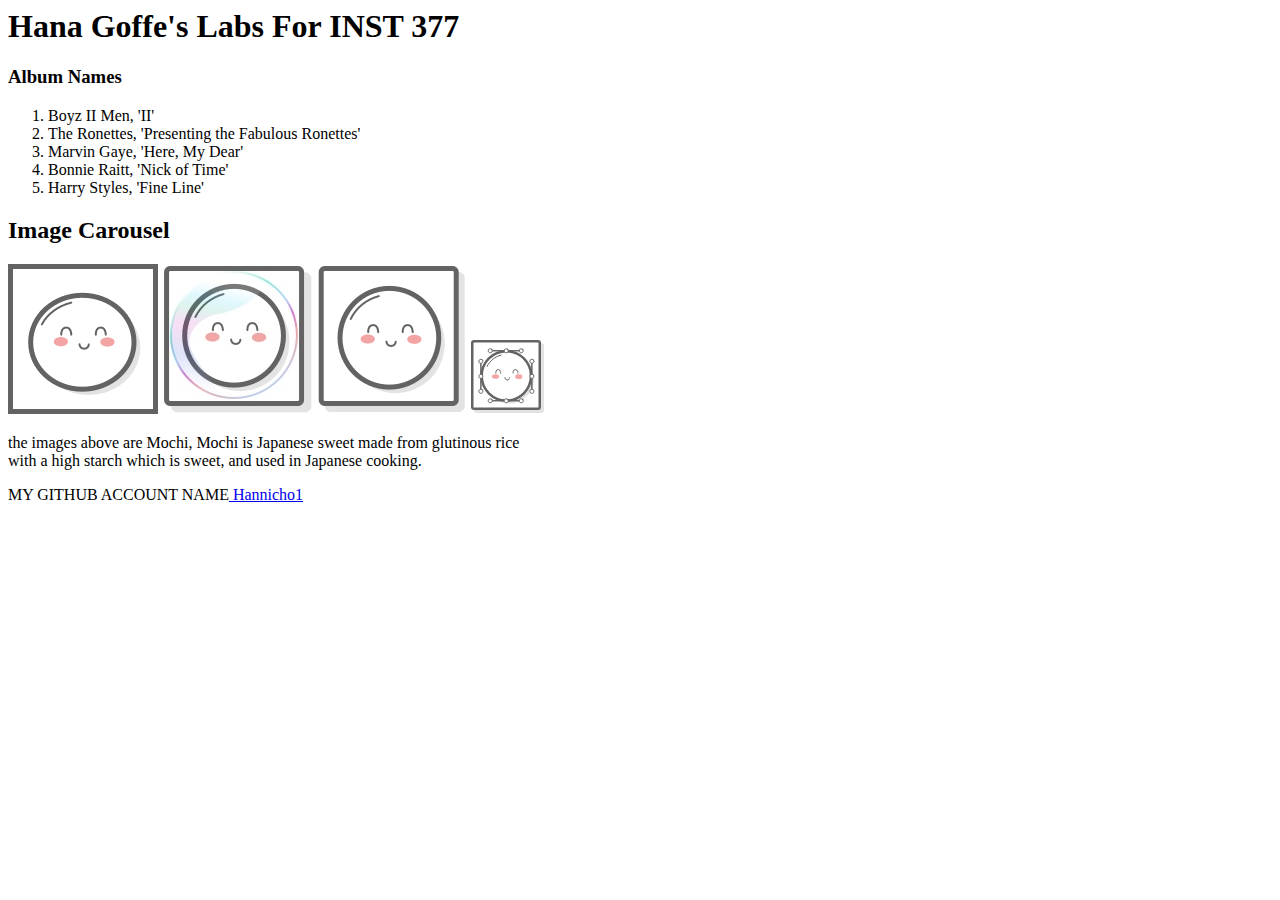
<file: client/lab_1/index.html>
<html lang="en">
  <head>
    <meta charset="UTF-8" />
    <meta http-equiv="X-UA-Compatible" content="IE=edge" />
    <meta name="viewport" content="width=device-width, initial-scale=1.0" />
    <title>Hana Goffe's Lab</title>
  </head>
  <body>
    <div>
      <!-- Wrapper -->
      <header><h1>Hana Goffe's Labs For INST 377</h1></header>
      <div>
        <!-- container -->
        <div>
          <!-- left input -->
          <h3>Album Names</h3>
          <ol>
            <li>Boyz II Men, 'II'</li>
            <li>The Ronettes, 'Presenting the Fabulous Ronettes'</li>
            <li>Marvin Gaye, 'Here, My Dear'</li>
            <li>Bonnie Raitt, 'Nick of Time'</li>
            <li>Harry Styles, 'Fine Line'</li>
          </ol>
        </div>
        <div> <!-- right side -->
    
      
      <h2>Image Carousel</h2>
      <div> <!-- image -->
    
      <img id="one" src="images/mochi.gif" alt="A mochii" />
      <img id="two" src="images/mochi.jpg" alt="Another mochii" />
      <img id="three" src="images/mochi.png" alt="third mochii" />
      <img id="four" src="images/mochi.svg" alt="small mochii" />

      <p>the images above are Mochi, Mochi is Japanese sweet made 
        from glutinous rice <br> with a high starch  which is sweet, and
        used in Japanese cooking.</p>
      </div>
      <div>
      </div>
      </div>
      </div>
      </div>
      <footer>
      MY GITHUB ACCOUNT NAME<a href="https://github.com/Hannicho1"> Hannicho1 </a> 
      </footer>

  </body>
</html>
</file>
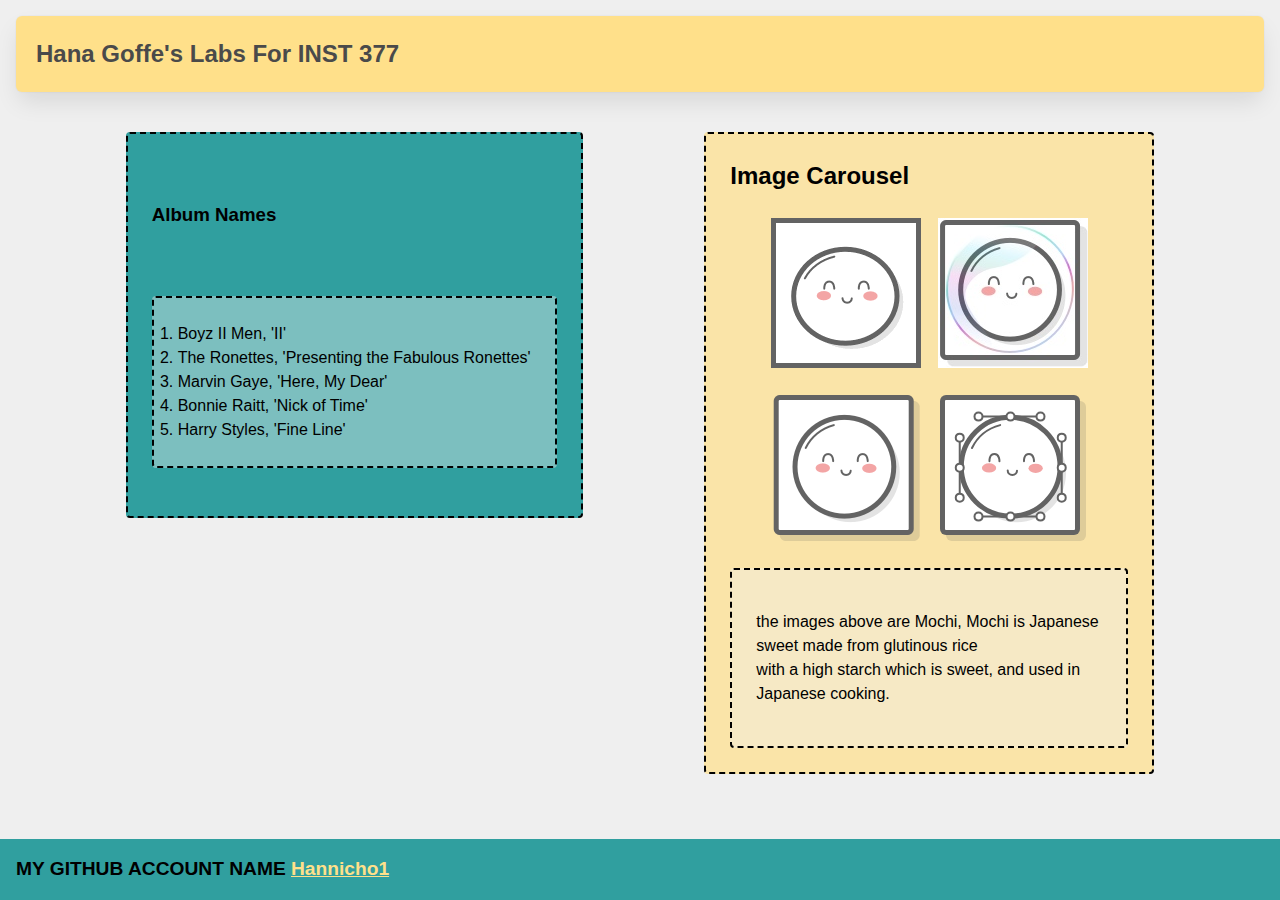
<file: client/lab_2/index.html>
<html lang="en">
  <head>
    <meta charset="UTF-8" />
    <meta http-equiv="X-UA-Compatible" content="IE=edge" />
    <meta name="viewport" content="width=device-width, initial-scale=1.0" />
    <title>Hana Goffe's Lab</title>
    <link rel="stylesheet" href="style.css">
  </head>
  <body>
    
    <div class="wrapper">
      <!-- Wrapper -->
      <header class="header"><h1>Hana Goffe's Labs For INST 377</h1></header>
      <div class="container">
        <!-- container -->
        <div class="left_section box">
          <!-- left input -->
          <br><h3>Album Names</h3><br>
          <br>
          <ol class="box">
            <li>Boyz II Men, 'II'</li>
            <li>The Ronettes, 'Presenting the Fabulous Ronettes'</li>
            <li>Marvin Gaye, 'Here, My Dear'</li>
            <li>Bonnie Raitt, 'Nick of Time'</li>
            <li>Harry Styles, 'Fine Line'</li>
          </ol>
          <br>
        </div>
        <div class="right_section box"> 
          <!-- right side -->
    
      
      <h2>Image Carousel</h2>
      <div class="grid ">
    
      <img id="slide_1" src="images/mochi.gif" alt="A mochii" />
      <img id="slide_2" src="images/mochi.jpg" alt="Another mochii" />
      <img id="slide_3" src="images/mochi.png" alt="third mochii" />
      <img id="slide_4" src="images/mochi.svg" alt="small mochii" />
       
    
      </div>
      <div class="box">

        <p> the images above are Mochi, Mochi is Japanese sweet made 
          from glutinous rice <br> with a high starch  which is sweet, and
          used in Japanese cooking.</p>

      </div>
      </div>
      </div>
      <footer class="footer">
      MY GITHUB ACCOUNT NAME <a href="https://github.com/Hannicho1">  Hannicho1 </a> 
      </footer>
      </div>
  </body>
</html>
</file>
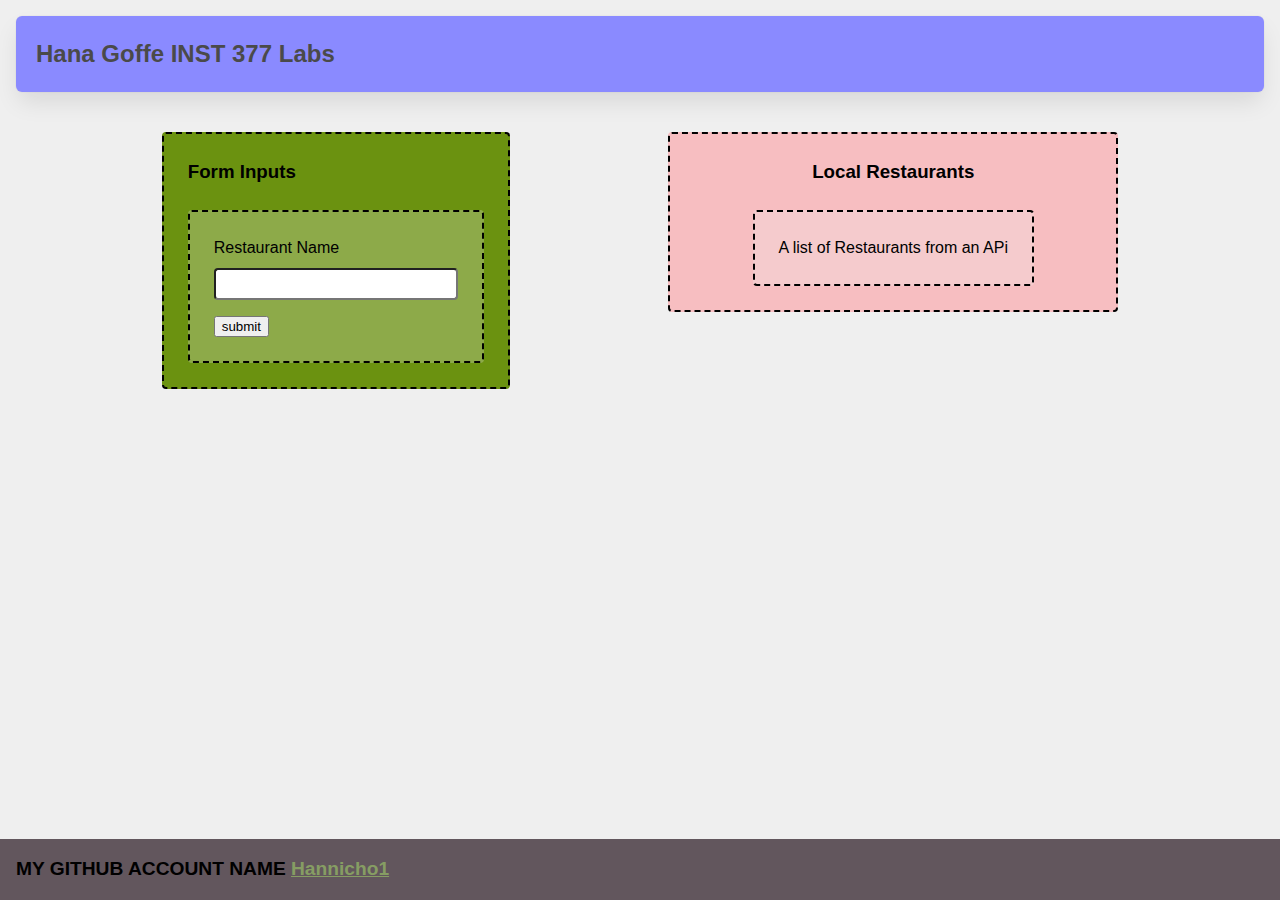
<file: client/lab_4/index.html>
<html lang="en">
  <head>
    <meta charset="UTF-8" />
    <meta http-equiv="X-UA-Compatible" content="IE=edge" />
    <meta name="viewport" content="width=device-width, initial-scale=1.0" />
    <title>Hana Goffe Labs for INST 377</title>
    <link rel="stylesheet" href="style.css" />
  </head>
  <body>
    <div class="wrapper">
      <header class="header">
        <h1>Hana Goffe INST 377 Labs</h1>
      </header>
      <div class="container">
        <div class="left_section box">
            <h3>Form Inputs</h3> 
          <form action="/api" class="box">
            <label for="resto">Restaurant Name</label>
            <input type="resto" name="resto" id="resto" />
            <button type="submit">submit</button>
          </form>
        </div>
        <div class="right_section box">
          <h3>Local Restaurants</h3>
          <div class="restaurants_List box"> A list of Restaurants from an APi</div>
        </div>
      </div>
      <footer class="footer">
      MY GITHUB ACCOUNT NAME <a href="https://github.com/Hannicho1">  Hannicho1 </a>
    </footer>
    </div>
  </body>
</html>
</file>
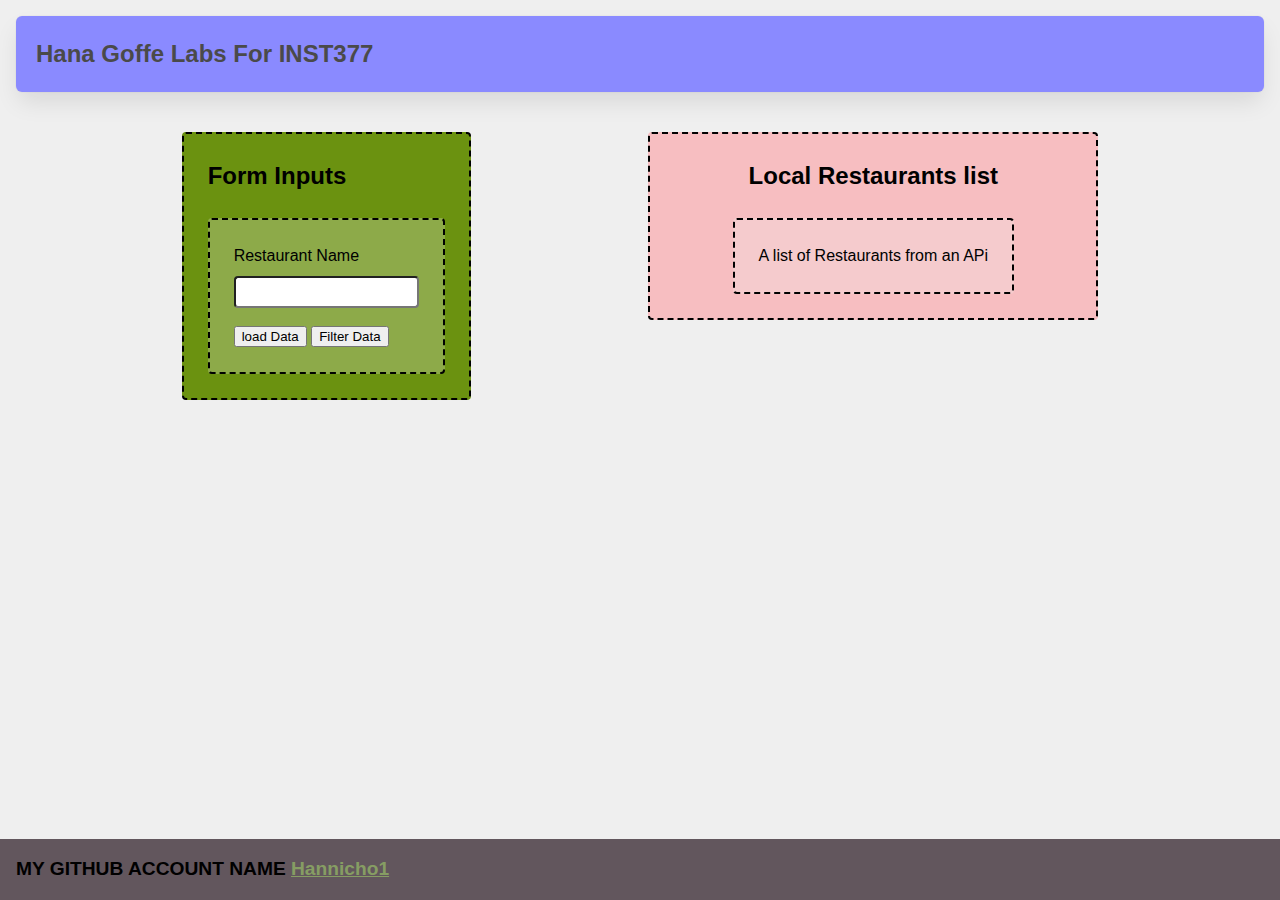
<file: client/lab_5/index.html>
<html lang="en">
  <head>
    <meta charset="UTF-8" />
    <meta http-equiv="X-UA-Compatible" content="IE=edge" />
    <meta name="viewport" content="width=device-width, initial-scale=1.0" />
    <title>Hana Goffe Labs for INST377</title>
    <link rel="stylesheet" href="style.css" />
  </head>
  <body>
    <div class="wrapper">
      <header class="header">
        <h1>Hana Goffe Labs For INST377</h1>
      </header>
      <div class="container">
        <div class="left_section box">
            <h2>Form Inputs</h2> 
          <form action="https://data.princegeorgescountymd.gov/resource/umjn-t2iz.json" 
          class="box main_form">
          <div>
            <label for="resto">Restaurant Name</label>
            <input type="text" id="resto" name="resto" />
            </div>
            <button type="submit">load Data</button>
            <button type="button" class="filter_button">Filter Data</button>
          </form>
        </div>
        <div class="right_section box">
          <h2>Local Restaurants list</h2>
          <div class="box" id="restaurant_list"> 
            A list of Restaurants from an APi
        </div>
        </div>
      </div>
      <footer class="footer">
      MY GITHUB ACCOUNT NAME <a href="https://github.com/Hannicho1">  Hannicho1 </a>
    </footer>
    </div>
    <script src="./script.js"></script>
  </body>
</html>
</file>
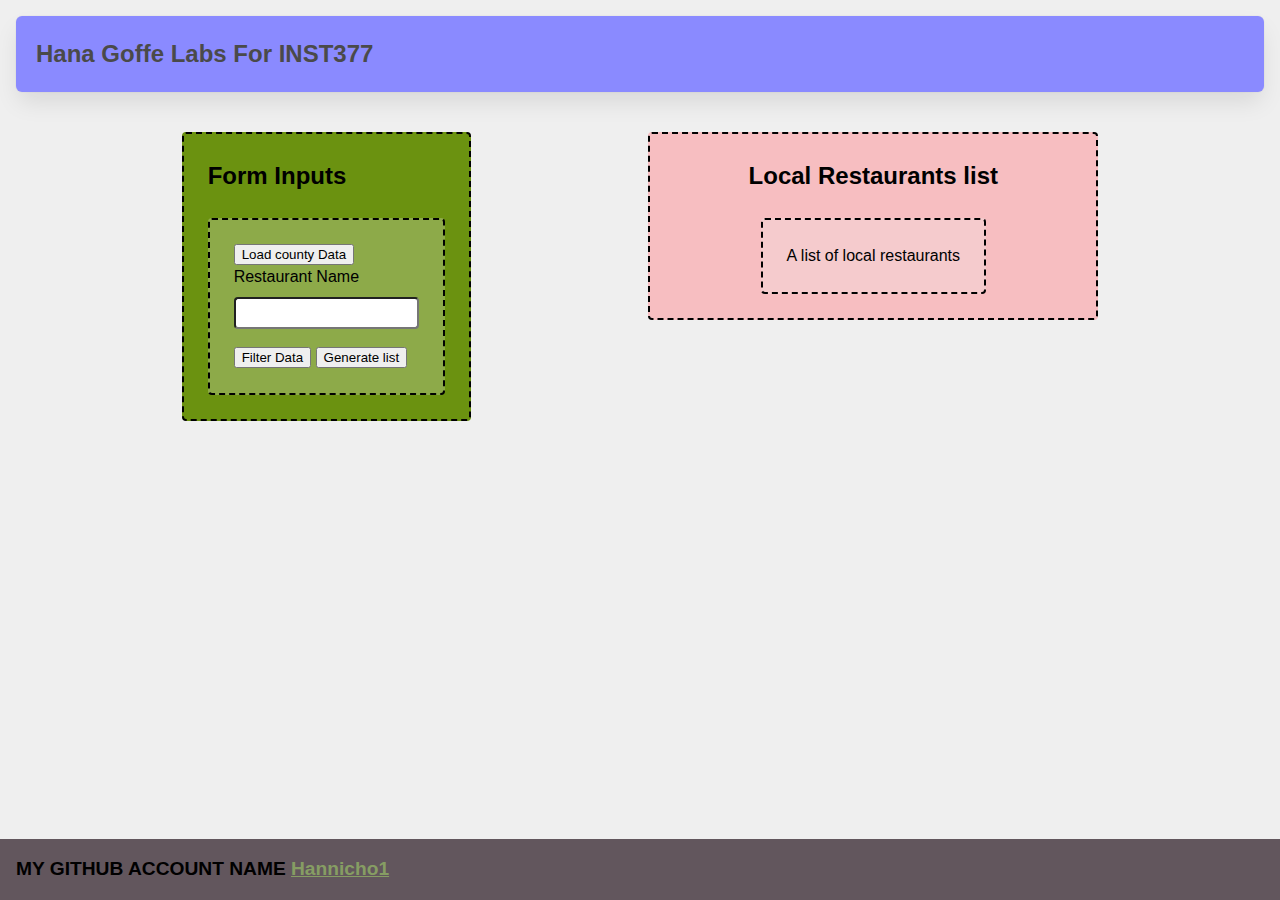
<file: client/lab_6/index.html>
<!--
    This is how to build the CSS-only load animation from loading.io    
    <div class="lds-ellipsis"><div></div><div></div><div></div><div></div></div>

    This is helpful for showing your client-side users when data is loading,
    since there's otherwise no sign your app is thinking about something!

    Try placing it at the same level in your element tree as your Submit button
-->
<html lang="en">
  <head>
    <meta charset="UTF-8" />
    <meta http-equiv="X-UA-Compatible" content="IE=edge" />
    <meta name="viewport" content="width=device-width, initial-scale=1.0" />
    <title>Hana Goffe Labs for INST377</title>
    <link rel="stylesheet" href="style.css" />
  </head>
  <body>
    <div class="wrapper">
      <header class="header">
        <h1>Hana Goffe Labs For INST377</h1>
      </header>
      <div class="container">
        <div class="left_section box">
            <h2>Form Inputs</h2> 
            
          <form class="box main_form">
          <button type="button" id="data_load">Load county Data</button>
          <div>
            <label for="resto">Restaurant Name</label>
            <input type="text" name="resto" id="resto" />
            </div>

            <div class="'buttons">
            <button type="button" id="filter">Filter Data</button>
            <button type="button" id="generate">Generate list</button>
            
            </div>
          </form>
        </div>
        <div class="right_section box">
          <h2>Local Restaurants list</h2>
          <ol class="box" id="restaurant_list"> 
            A list of local restaurants   
          </ol>
          <div class="lds-ellipsis" id="data_load_animation"></div><div></div><div></div><div></div><div></div>
        </div>
      </div>
      <footer class="footer">
      MY GITHUB ACCOUNT NAME <a href="https://github.com/Hannicho1">  Hannicho1 </a>
    </footer>
    </div>
    <script src="./script.js"></script>
  </body>
</html>
</file>
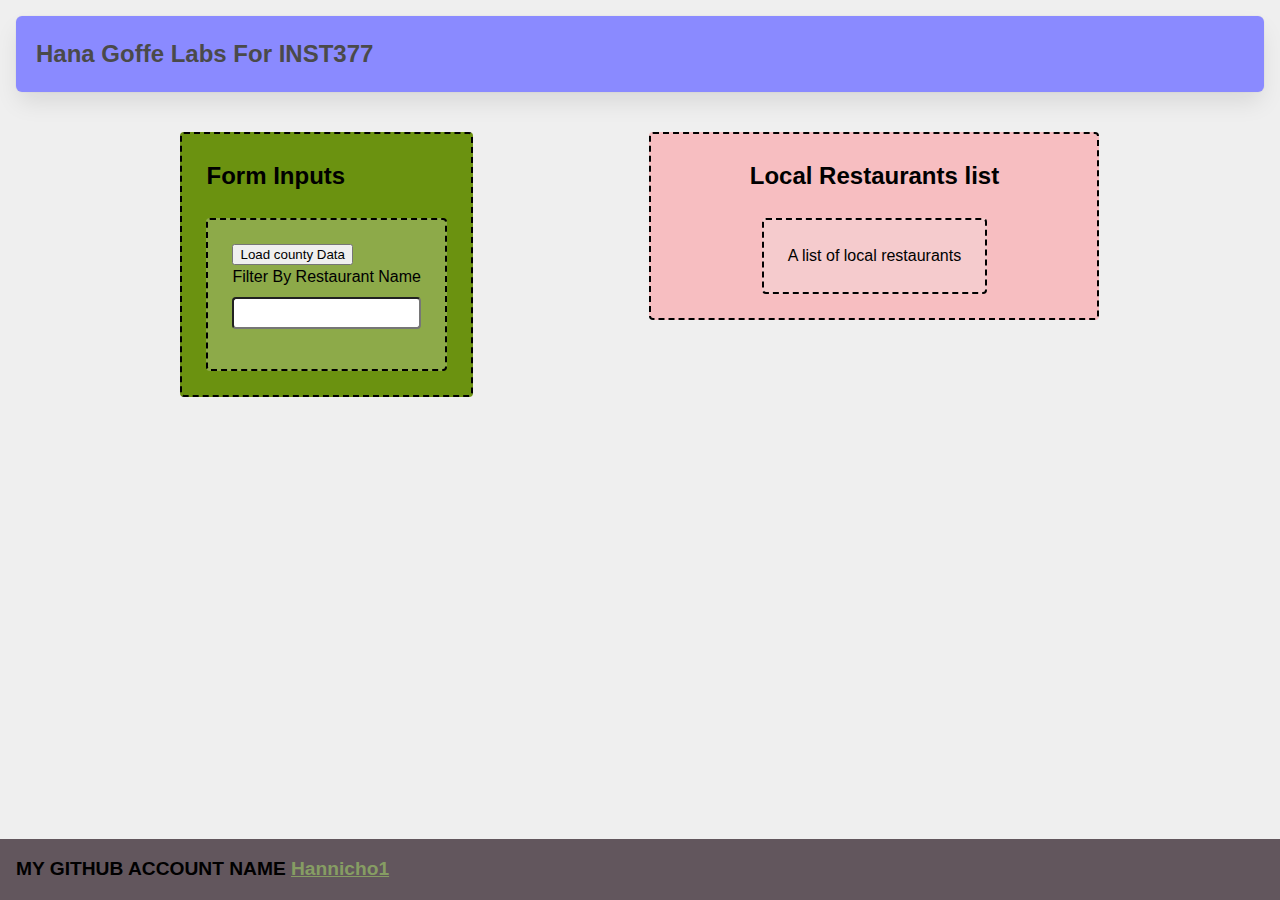
<file: client/lab_7/index.html>
<html lang="en">
  <head>
    <meta charset="UTF-8" />
    <meta http-equiv="X-UA-Compatible" content="IE=edge" />
    <meta name="viewport" content="width=device-width, initial-scale=1.0" />
    <title>Hana Goffe Labs for INST377</title>
    <link rel="stylesheet" href="style.css" />
  </head>
  <body>
    <div class="wrapper">
      <header class="header">
        <h1>Hana Goffe Labs For INST377</h1>
      </header>
      <div class="container">
        <div class="left_section box">
            <h2>Form Inputs</h2> 
            
          <form class="box main_form">
          <button type="button" id="data_load">Load county Data</button>
          <div>
            <label for="resto">Filter By Restaurant Name</label>
            <input type="text" name="resto" id="resto" />
            </div>

            <div class="'buttons">
             
            <button type="button" id="generate">Generate list</button>
            
            </div>
          </form>
        </div>
        <div class="right_section box">
          <h2>Local Restaurants list</h2>
          <ol class="box" id="restaurant_list"> 
            A list of local restaurants   
          </ol>
          <div class="lds-ellipsis" id="data_load_animation"></div><div></div><div></div><div></div><div></div>
        </div>
      </div>
      <footer class="footer">
      MY GITHUB ACCOUNT NAME <a href="https://github.com/Hannicho1">  Hannicho1 </a>
    </footer>
    </div>
    <script src="./script.js"></script>
  </body>
</html>
</file>
<file: client/lab_2/style.css>
* {
  box-sizing: border-box;
}

/* 
  These rules apply to actual HTML elements with no labelling!
  So: they style the tags directly
*/

html {
  background-color: #fff;
  font-size: 16px;
  min-width: 300px;
  overflow-x: hidden;
  overflow-y: scroll;

  /* these are specific to different browsers */
  -moz-osx-font-smoothing: grayscale;
  -webkit-font-smoothing: antialiased;
  text-rendering: optimizeLegibility;
  -webkit-text-size-adjust: 100%;
  -moz-text-size-adjust: 100%;
  text-size-adjust: 100%;
}

body {
  margin: 0;
  padding: 0;

  font-family: ‘Segoe UI’, Candara, ‘Bitstream Vera Sans’, ‘DejaVu Sans’, ‘Bitsream Vera Sans’, ‘Trebuchet MS’, Verdana, ‘Verdana Ref’, sans-serif;
  font-weight: 400;
  line-height: 1.5;
  background-color: rgb(239, 239, 239);
}


a {
  display: inline-block;
  text-decoration: none;
}

h2 {
  margin:0;
  padding:0;
  padding-bottom:1.5rem;
}

form {
  accent-color: hsla(120, 100%, 50%, 0.482);
}

/*
  - These styles use 'class names'
  - You can apply them by using the 'class' attribute on your HTML
  - like this: <div class="wrapper">
  - note that the period vanishes there!
*/


.wrapper {
  min-height: 100vh;
  display: flex;
  flex-direction: column;
  margin: 0;
  flex: 1;
}

.container {
  margin: 0 20px;
  display: flex;
  justify-content: space-evenly;
  align-items: start;
  flex:1;
}

.header {
  padding-top: 1rem;
  padding-left: 1rem;
  padding-right: 1rem;
  padding-bottom: 1.5rem;
}


/*
  This rule implies that the H1 tag lives within another HTML tag
  It "inherits" some rules from the above
  Those rules won't apply to an h1 that's outside a block with the class of 'header'
*/

.header h1 {
  display: block;
  /* this will push other blocks out of the way */

  /* colors */
  background-color: #ffe08a;
  color: #4a4a4a;

  /* shapes */
  border-radius: 6px;
  font-size: 1.5rem;
  padding: 1.25rem;
  margin:0; /* removing the margin on h1 tags means the header pins to the top if we move it around */


  /* box-shadows are fancy */
  box-shadow: 0 0.5em 1em -0.125em rgb(10 10 10 / 10%), 0 0 0 1px rgb(10 10 10 / 2%);
}


/*
  Rules can be combined on a block to apply the 'cascade' in order
  So you can use two classnames in a single class attribute
  like: <div class="box section">

  Rules may combine in unexpected ways - remember that the LAST thing written in this file will have "priority"
  And will be what displays in your client
*/

.box {
  background-color: rgba(239, 239, 239, 0.40);
  border: 2px dashed;
  border-radius: 4px;

  width: fit-content;
  height:fit-content;
  padding: 1.5rem;
  margin: 0 auto;
}

.left_section {
  background-color: rgba(0, 139, 139, 0.8);
  flex: 0 1 auto;
  margin: 1rem;
  padding: 1.5rem;
}

.right_section {
  background-color: rgba(255, 224, 138, 0.7);
  flex: 1 2 auto;
  margin: 1rem;
  align-items: center;
  max-width: 450px;
}

/*
  This block is actually dependent on the "container" block having a flex set on it
  and the "wrapper" block displaying as a flex column with a "vertical height" (vh) of 100.
  That serves to cram the footer to the bottom of the page.
*/

.footer {
  flex-shrink: 0;
  padding: 1rem;
  background-color: rgba(0, 139, 139, 0.8);
  font-size: 1.2rem;
  font-weight: 600;
}

.footer a {
  color: rgba(255, 224, 138, 1);
  text-decoration: underline;
}

/*
  This is an example of a 'pseudoclass'
  In this instance, it says what to do if a mouse hovers over a link
  This is pretty desktop-specific, since there's no hover function on touchscreens
*/
.footer a:hover {
  /* Hue, saturation, luminosity, alpha */
  background-color: hsla(0, 0%, 90%, 0.15);
  /* red, green, blue, alpha */
  color: rgb(246, 169, 93);
  text-decoration: none;
}

.subtitle {
  color: rgba(0, 0, 0, 0.8);
  margin: 0px;
  margin-bottom: 5px;
}


/* Deploy this with images as direct "children" and the images should pop into shape */
.grid {
  display: flex;
  justify-content: space-evenly;
  flex-flow: wrap;
  width: 350px;
  height: 350px;
  margin: 0 auto;
}

.grid img {
  width: 150px;
  height: 150px;
}
</file>
<file: client/lab_4/style.css>
* {
  box-sizing: border-box;
}

/* 
  These rules apply to actual HTML elements with no labelling!
  So: they style the tags directly
*/

html {
  background-color: #fff;
  font-size: 16px;
  min-width: 300px;
  overflow-x: hidden;
  overflow-y: scroll;

  /* these are specific to different browsers */
  -moz-osx-font-smoothing: grayscale;
  -webkit-font-smoothing: antialiased;
  text-rendering: optimizeLegibility;
  -webkit-text-size-adjust: 100%;
  -moz-text-size-adjust: 100%;
  text-size-adjust: 100%;
}

body {
  margin: 0;
  padding: 0;

  font-family: ‘Segoe UI’, Candara, ‘Bitstream Vera Sans’, ‘DejaVu Sans’, ‘Bitsream Vera Sans’, ‘Trebuchet MS’, Verdana, ‘Verdana Ref’, sans-serif;
  font-weight: 400;
  line-height: 1.5;
  background-color: rgb(239, 239, 239);
}


a {
  display: inline-block;
  text-decoration: none;
}

h2, h3 {
  margin:0;
  padding:0;
  padding-bottom:1.5rem;
}

form {
  accent-color: hsla(120, 100%, 50%, 0.482);
}

/*
  - These styles use 'class names'
  - You can apply them by using the 'class' attribute on your HTML
  - like this: <div class="wrapper">
  - note that the period vanishes there!
*/


.wrapper {
  min-height: 100vh;
  display: flex;
  flex-direction: column;
  margin: 0;
  flex: 1;
}

.container {
  margin: 0 20px;
  display: flex;
  justify-content: space-evenly;
  align-items: start;
  flex:1;
}

.header {
  padding-top: 1rem;
  padding-left: 1rem;
  padding-right: 1rem;
  padding-bottom: 1.5rem;
}


/*
  This rule implies that the H1 tag lives within another HTML tag
  It "inherits" some rules from the above
  Those rules won't apply to an h1 that's outside a block with the class of 'header'
*/

.header h1 {
  display: block;
  /* this will push other blocks out of the way */

  /* colors */
  background-color: rgb(138, 138, 255);
  color: #4a4a4a;

  /* shapes */
  border-radius: 6px;
  font-size: 1.5rem;
  padding: 1.25rem;
  margin:0; /* removing the margin on h1 tags means the header pins to the top if we move */


  /* box-shadows are fancy */
  box-shadow: 0 0.5em 1em -0.125em rgb(10 10 10 / 10%), 0 0 0 1px rgb(10 10 10 / 2%);
}


/*
  Rules can be combined on a block to apply the 'cascade' in order
  So you can use two classnames in a single class attribute
  like: <div class="box section">

  Rules may combine in unexpected ways - remember that the LAST thing written in this file will have "priority"
  And will be what displays in your client
*/

.box {
  background-color: rgba(239, 239, 239, 0.259);
  border: 2px dashed;
  border-radius: 4px;

  width: fit-content;
  height:fit-content;
  padding: 1.5rem;
  margin: 0 auto;
}

.left_section {
  background-color: rgba(97, 139, 0, 0.935);
  flex: 0 1 auto;
  margin: 1rem;
  padding: 1.5rem;
}

.right_section {
  background-color: rgba(255, 138, 144, 0.489);
  flex: 1 2 auto;
  margin: 1rem;
  align-items: center;
  justify-content: center;
  max-width: 450px;
  display: flex;
  flex-direction: column;
}

/*
  This block is actually dependent on the "container" block having a flex set on it
  and the "wrapper" block displaying as a flex column with a "vertical height" (vh) of 100.
  That serves to cram the footer to the bottom of the page.
*/

.footer {
  flex-shrink: 0;
  padding: 1rem;
  background-color: rgba(62, 48, 56, 0.8);
  font-size: 1.2rem;
  font-weight: 600;
}

.footer a {
  color: rgb(134, 157, 99);
  text-decoration: underline;
}

/*
  This is an example of a 'pseudoclass'
  In this instance, it says what to do if a mouse hovers over a link
  This is pretty desktop-specific, since there's no hover function on touchscreens
*/
.footer a:hover {
  /* Hue, saturation, luminosity, alpha */
  background-color: rgba(111, 97, 110, 0.15);
  /* red, green, blue, alpha */
  color: rgb(132, 119, 107);
  text-decoration: none;
}

.subtitle {
  color: rgba(80, 68, 68, 0.592);
  margin: 0px;
  margin-bottom: 5px;
}


/* Deploy this with images as direct "children" and the images should pop into shape */
.grid {
  display: flex;
  justify-content: space-evenly;
  flex-flow: wrap;
  width: 350px;
  height: 350px;
  margin: 0 auto;
}

.grid img {
  width: 150px;
  height: 150px;
}


/* Carousel */
div.carousel {
  max-width: 300px;
  overflow: hidden;
  text-align: center;
  display: flex;
  flex-direction: row;
  align-items: center;
  justify-content: space-between;
  margin: 0 auto;
  margin-bottom: 1rem;
}

.carousel .slides {
  display: flex;
  overflow-x: auto;
  scroll-snap-type: x mandatory;
  scroll-behavior: smooth;
  -webkit-overflow-scrolling: touch;
}

/* .carousel_item, */
.hidden {
  display: none;
}

.visible {
  display: block;
}

.carousel_item img {
  /* 
    Setting width, rather than max-width or min-width,
    means annoying pop-ins won't happen
    but it also means you need to format your images to be compatible
    or they will stretch weird

    - try a tall one and see what happens
    - change the height on a fixed image size and see what happens
    - now make sure that images are _always_ square
    - ... there's a reason crop tools are popular in image editors
   */
  width: 150px; 
}

.prev,
.next {
  border: none;
  margin: 2px;
  text-align: center;
  border-radius: 5px;
  font-weight: bold;
  height: 45px;
  padding: 10px;
  line-height: 0; /* This centers a button's text! */
  border: 2px solid rgb(99,99,99); /* shorthand for how to do a border */
}

.prev:focus,
.next:focus {
  margin: 0;
  /* Pick a good border colour and check out how it works with your buttons */
}

.prev:hover,
.next:hover {
  /* Pick a good background colour for your hover pseudoclass */
}


/*
Form Styles
*/

form input {
    /* This is a hack to make sure our boxes line up with one another nicely */
    width: 100%;
    width: -moz-available;          /* WebKit-based browsers will ignore this. */
    width: -webkit-fill-available;  /* Mozilla-based browsers will ignore this. */
    width: fill-available;

    /* here we are setting white space correctly */
    margin-bottom: 1rem;
    height: 2rem;
    border-radius: 4px;
  }

form label {
  width: 100%;
  width: -moz-available;          /* WebKit-based browsers will ignore this. */
  width: -webkit-fill-available;  /* Mozilla-based browsers will ignore this. */
  width: fill-available;
  align-items: flex-start;

  display: block; /* this turns the label text into a box we can set margins on */
  margin-bottom: 0.5rem;
}

/* How To Write A Media Query For Small Screens */

@media only screen and (max-width: 736px){
    /* Rules in here will only apply when a screen is the correct size */
    /* check it out by using your developer tools to shrink your screen-size */
    .container {
      background-color: rgba(204, 8, 162, 0.65);
      flex-direction: column;
      justify-content: center;
      align-items: center;
    }
}
</file>
<file: client/lab_5/style.css>
* {
    box-sizing: border-box;
  }
  
  /* 
    These rules apply to actual HTML elements with no labelling!
    So: they style the tags directly
  */
  
  html {
    background-color: #fff;
    font-size: 16px;
    min-width: 300px;
    overflow-x: hidden;
    overflow-y: scroll;
  
    /* these are specific to different browsers */
    -moz-osx-font-smoothing: grayscale;
    -webkit-font-smoothing: antialiased;
    text-rendering: optimizeLegibility;
    -webkit-text-size-adjust: 100%;
    -moz-text-size-adjust: 100%;
    text-size-adjust: 100%;
  }
  
  body {
    margin: 0;
    padding: 0;
  
    font-family: ‘Segoe UI’, Candara, ‘Bitstream Vera Sans’, ‘DejaVu Sans’, ‘Bitsream Vera Sans’, ‘Trebuchet MS’, Verdana, ‘Verdana Ref’, sans-serif;
    font-weight: 400;
    line-height: 1.5;
    background-color: rgb(239, 239, 239);
  }
  
  
  a {
    display: inline-block;
    text-decoration: none;
  }
  
  h2, h3 {
    margin:0;
    padding:0;
    padding-bottom:1.5rem;
  }
  
  form {
    accent-color: hsla(120, 100%, 50%, 0.482);
  }
  
  /*
    - These styles use 'class names'
    - You can apply them by using the 'class' attribute on your HTML
    - like this: <div class="wrapper">
    - note that the period vanishes there!
  */
  
  
  .wrapper {
    min-height: 100vh;
    display: flex;
    flex-direction: column;
    margin: 0;
    flex: 1;
  }
  
  .container {
    margin: 0 20px;
    display: flex;
    justify-content: space-evenly;
    align-items: start;
    flex:1;
  }
  
  .header {
    padding-top: 1rem;
    padding-left: 1rem;
    padding-right: 1rem;
    padding-bottom: 1.5rem;
  }
  
  
  /*
    This rule implies that the H1 tag lives within another HTML tag
    It "inherits" some rules from the above
    Those rules won't apply to an h1 that's outside a block with the class of 'header'
  */
  
  .header h1 {
    display: block;
    /* this will push other blocks out of the way */
  
    /* colors */
    background-color: rgb(138, 138, 255);
    color: #4a4a4a;
  
    /* shapes */
    border-radius: 6px;
    font-size: 1.5rem;
    padding: 1.25rem;
    margin:0; /* removing the margin on h1 tags means the header pins to the top if we move */
  
  
    /* box-shadows are fancy */
    box-shadow: 0 0.5em 1em -0.125em rgb(10 10 10 / 10%), 0 0 0 1px rgb(10 10 10 / 2%);
  }
  
  
  /*
    Rules can be combined on a block to apply the 'cascade' in order
    So you can use two classnames in a single class attribute
    like: <div class="box section">
  
    Rules may combine in unexpected ways - remember that the LAST thing written in this file will have "priority"
    And will be what displays in your client
  */
  
  .box {
    background-color: rgba(239, 239, 239, 0.259);
    border: 2px dashed;
    border-radius: 4px;
  
    width: fit-content;
    height:fit-content;
    padding: 1.5rem;
    margin: 0 auto;
  }
  
  .left_section {
    background-color: rgba(97, 139, 0, 0.935);
    flex: 0 1 auto;
    margin: 1rem;
    padding: 1.5rem;
  }
  
  .right_section {
    background-color: rgba(255, 138, 144, 0.489);
    flex: 1 2 auto;
    margin: 1rem;
    align-items: center;
    justify-content: center;
    max-width: 450px;
    display: flex;
    flex-direction: column;
  }
  
  /*
    This block is actually dependent on the "container" block having a flex set on it
    and the "wrapper" block displaying as a flex column with a "vertical height" (vh) of 100.
    That serves to cram the footer to the bottom of the page.
  */
  
  .footer {
    flex-shrink: 0;
    padding: 1rem;
    background-color: rgba(62, 48, 56, 0.8);
    font-size: 1.2rem;
    font-weight: 600;
  }
  
  .footer a {
    color: rgb(134, 157, 99);
    text-decoration: underline;
  }
  
  /*
    This is an example of a 'pseudoclass'
    In this instance, it says what to do if a mouse hovers over a link
    This is pretty desktop-specific, since there's no hover function on touchscreens
  */
  .footer a:hover {
    /* Hue, saturation, luminosity, alpha */
    background-color: rgba(111, 97, 110, 0.15);
    /* red, green, blue, alpha */
    color: rgb(132, 119, 107);
    text-decoration: none;
  }
  
  .subtitle {
    color: rgba(80, 68, 68, 0.592);
    margin: 0px;
    margin-bottom: 5px;
  }
  
  
  /* Deploy this with images as direct "children" and the images should pop into shape */
  .grid {
    display: flex;
    justify-content: space-evenly;
    flex-flow: wrap;
    width: 350px;
    height: 350px;
    margin: 0 auto;
  }
  
  .grid img {
    width: 150px;
    height: 150px;
  }
  
  
  /* Carousel */
  div.carousel {
    max-width: 300px;
    overflow: hidden;
    text-align: center;
    display: flex;
    flex-direction: row;
    align-items: center;
    justify-content: space-between;
    margin: 0 auto;
    margin-bottom: 1rem;
  }
  
  .carousel .slides {
    display: flex;
    overflow-x: auto;
    scroll-snap-type: x mandatory;
    scroll-behavior: smooth;
    -webkit-overflow-scrolling: touch;
  }
  
  /* .carousel_item, */
  .hidden {
    display: none;
  }
  
  .visible {
    display: block;
  }
  
  .carousel_item img {
    /* 
      Setting width, rather than max-width or min-width,
      means annoying pop-ins won't happen
      but it also means you need to format your images to be compatible
      or they will stretch weird
  
      - try a tall one and see what happens
      - change the height on a fixed image size and see what happens
      - now make sure that images are _always_ square
      - ... there's a reason crop tools are popular in image editors
     */
    width: 150px; 
  }
  
  .prev,
  .next {
    border: none;
    margin: 2px;
    text-align: center;
    border-radius: 5px;
    font-weight: bold;
    height: 45px;
    padding: 10px;
    line-height: 0; /* This centers a button's text! */
    border: 2px solid rgb(99,99,99); /* shorthand for how to do a border */
  }
  
  .prev:focus,
  .next:focus {
    margin: 0;
    /* Pick a good border colour and check out how it works with your buttons */
  }
  
  .prev:hover,
  .next:hover {
    /* Pick a good background colour for your hover pseudoclass */
  }
  
  
  /*
  Form Styles
  */
  
  form input {
      /* This is a hack to make sure our boxes line up with one another nicely */
      width: 100%;
      width: -moz-available;          /* WebKit-based browsers will ignore this. */
      width: -webkit-fill-available;  /* Mozilla-based browsers will ignore this. */
      width: fill-available;
  
      /* here we are setting white space correctly */
      margin-bottom: 1rem;
      height: 2rem;
      border-radius: 4px;
    }
  
  form label {
    width: 100%;
    width: -moz-available;          /* WebKit-based browsers will ignore this. */
    width: -webkit-fill-available;  /* Mozilla-based browsers will ignore this. */
    width: fill-available;
    align-items: flex-start;
  
    display: block; /* this turns the label text into a box we can set margins on */
    margin-bottom: 0.5rem;
  }
  
  /* How To Write A Media Query For Small Screens */
  
  @media only screen and (max-width: 736px){
      /* Rules in here will only apply when a screen is the correct size */
      /* check it out by using your developer tools to shrink your screen-size */
      .container {
        background-color: rgba(204, 8, 162, 0.65);
        flex-direction: column;
        justify-content: center;
        align-items: center;
      }
  }
</file>
<file: client/lab_6/style.css>
* {
  box-sizing: border-box;
}

/* 
  These rules apply to actual HTML elements with no labelling!
  So: they style the tags directly
*/

html {
  background-color: #fff;
  font-size: 16px;
  min-width: 300px;
  overflow-x: hidden;
  overflow-y: scroll;

  /* these are specific to different browsers */
  -moz-osx-font-smoothing: grayscale;
  -webkit-font-smoothing: antialiased;
  text-rendering: optimizeLegibility;
  -webkit-text-size-adjust: 100%;
  -moz-text-size-adjust: 100%;
  text-size-adjust: 100%;
}

body {
  margin: 0;
  padding: 0;

  font-family: ‘Segoe UI’, Candara, ‘Bitstream Vera Sans’, ‘DejaVu Sans’, ‘Bitsream Vera Sans’, ‘Trebuchet MS’, Verdana, ‘Verdana Ref’, sans-serif;
  font-weight: 400;
  line-height: 1.5;
  background-color: rgb(239, 239, 239);
}


a {
  display: inline-block;
  text-decoration: none;
}

h2, h3 {
  margin:0;
  padding:0;
  padding-bottom:1.5rem;
}

form {
  accent-color: hsla(120, 100%, 50%, 0.482);
}

/*
  - These styles use 'class names'
  - You can apply them by using the 'class' attribute on your HTML
  - like this: <div class="wrapper">
  - note that the period vanishes there!
*/


.wrapper {
  min-height: 100vh;
  display: flex;
  flex-direction: column;
  margin: 0;
  flex: 1;
}

.container {
  margin: 0 20px;
  display: flex;
  justify-content: space-evenly;
  align-items: start;
  flex:1;
}

.header {
  padding-top: 1rem;
  padding-left: 1rem;
  padding-right: 1rem;
  padding-bottom: 1.5rem;
}


/*
  This rule implies that the H1 tag lives within another HTML tag
  It "inherits" some rules from the above
  Those rules won't apply to an h1 that's outside a block with the class of 'header'
*/

.header h1 {
  display: block;
  /* this will push other blocks out of the way */

  /* colors */
  background-color: rgb(138, 138, 255);
  color: #4a4a4a;

  /* shapes */
  border-radius: 6px;
  font-size: 1.5rem;
  padding: 1.25rem;
  margin:0; /* removing the margin on h1 tags means the header pins to the top if we move */


  /* box-shadows are fancy */
  box-shadow: 0 0.5em 1em -0.125em rgb(10 10 10 / 10%), 0 0 0 1px rgb(10 10 10 / 2%);
}


/*
  Rules can be combined on a block to apply the 'cascade' in order
  So you can use two classnames in a single class attribute
  like: <div class="box section">

  Rules may combine in unexpected ways - remember that the LAST thing written in this file will have "priority"
  And will be what displays in your client
*/

.box {
  background-color: rgba(239, 239, 239, 0.259);
  border: 2px dashed;
  border-radius: 4px;

  width: fit-content;
  height:fit-content;
  padding: 1.5rem;
  margin: 0 auto;
}

.left_section {
  background-color: rgba(97, 139, 0, 0.935);
  flex: 0 1 auto;
  margin: 1rem;
  padding: 1.5rem;
}

.right_section {
  background-color: rgba(255, 138, 144, 0.489);
  flex: 1 2 auto;
  margin: 1rem;
  align-items: center;
  justify-content: center;
  max-width: 450px;
  display: flex;
  flex-direction: column;
}

/*
  This block is actually dependent on the "container" block having a flex set on it
  and the "wrapper" block displaying as a flex column with a "vertical height" (vh) of 100.
  That serves to cram the footer to the bottom of the page.
*/

.footer {
  flex-shrink: 0;
  padding: 1rem;
  background-color: rgba(62, 48, 56, 0.8);
  font-size: 1.2rem;
  font-weight: 600;
}

.footer a {
  color: rgb(134, 157, 99);
  text-decoration: underline;
}

/*
  This is an example of a 'pseudoclass'
  In this instance, it says what to do if a mouse hovers over a link
  This is pretty desktop-specific, since there's no hover function on touchscreens
*/
.footer a:hover {
  /* Hue, saturation, luminosity, alpha */
  background-color: rgba(111, 97, 110, 0.15);
  /* red, green, blue, alpha */
  color: rgb(132, 119, 107);
  text-decoration: none;
}

.subtitle {
  color: rgba(80, 68, 68, 0.592);
  margin: 0px;
  margin-bottom: 5px;
}


/* Deploy this with images as direct "children" and the images should pop into shape */
.grid {
  display: flex;
  justify-content: space-evenly;
  flex-flow: wrap;
  width: 350px;
  height: 350px;
  margin: 0 auto;
}

.grid img {
  width: 150px;
  height: 150px;
}


/* Carousel */
div.carousel {
  max-width: 300px;
  overflow: hidden;
  text-align: center;
  display: flex;
  flex-direction: row;
  align-items: center;
  justify-content: space-between;
  margin: 0 auto;
  margin-bottom: 1rem;
}

.carousel .slides {
  display: flex;
  overflow-x: auto;
  scroll-snap-type: x mandatory;
  scroll-behavior: smooth;
  -webkit-overflow-scrolling: touch;
}

/* .carousel_item, */
.hidden {
  display: none;
}

.visible {
  display: block;
}

.carousel_item img {
  /* 
    Setting width, rather than max-width or min-width,
    means annoying pop-ins won't happen
    but it also means you need to format your images to be compatible
    or they will stretch weird

    - try a tall one and see what happens
    - change the height on a fixed image size and see what happens
    - now make sure that images are _always_ square
    - ... there's a reason crop tools are popular in image editors
   */
  width: 150px; 
}

.prev,
.next {
  border: none;
  margin: 2px;
  text-align: center;
  border-radius: 5px;
  font-weight: bold;
  height: 45px;
  padding: 10px;
  line-height: 0; /* This centers a button's text! */
  border: 2px solid rgb(99,99,99); /* shorthand for how to do a border */
}

.prev:focus,
.next:focus {
  margin: 0;
  /* Pick a good border colour and check out how it works with your buttons */
}

.prev:hover,
.next:hover {
  /* Pick a good background colour for your hover pseudoclass */
}


/*
Form Styles
*/

form input {
    /* This is a hack to make sure our boxes line up with one another nicely */
    width: 100%;
    width: -moz-available;          /* WebKit-based browsers will ignore this. */
    width: -webkit-fill-available;  /* Mozilla-based browsers will ignore this. */
    width: fill-available;

    /* here we are setting white space correctly */
    margin-bottom: 1rem;
    height: 2rem;
    border-radius: 4px;
  }

form label {
  width: 100%;
  width: -moz-available;          /* WebKit-based browsers will ignore this. */
  width: -webkit-fill-available;  /* Mozilla-based browsers will ignore this. */
  width: fill-available;
  align-items: flex-start;

  display: block; /* this turns the label text into a box we can set margins on */
  margin-bottom: 0.5rem;
}

/* How To Write A Media Query For Small Screens */

@media only screen and (max-width: 736px){
    /* Rules in here will only apply when a screen is the correct size */
    /* check it out by using your developer tools to shrink your screen-size */
    .container {
      background-color: rgba(204, 8, 162, 0.65);
      flex-direction: column;
      justify-content: center;
      align-items: center;
    }
}

/* 
    New code bonus: pure CSS data loading icon
    This comes from loading.io/css - it's nice to show that something is happening!
*/







.lds-ellipsis {
    display: inline-block;
    position: relative;
    width: 80px;
    height: 80px;
  }
  .lds-ellipsis div {
    position: absolute;
    top: 33px;
    width: 13px;
    height: 13px;
    border-radius: 50%;
    background: #fff;
    animation-timing-function: cubic-bezier(0, 1, 1, 0);
  }
  .lds-ellipsis div:nth-child(1) {
    left: 8px;
    animation: lds-ellipsis1 0.6s infinite;
  }
  .lds-ellipsis div:nth-child(2) {
    left: 8px;
    animation: lds-ellipsis2 0.6s infinite;
  }
  .lds-ellipsis div:nth-child(3) {
    left: 32px;
    animation: lds-ellipsis2 0.6s infinite;
  }
  .lds-ellipsis div:nth-child(4) {
    left: 56px;
    animation: lds-ellipsis3 0.6s infinite;
  }
  @keyframes lds-ellipsis1 {
    0% {
      transform: scale(0);
    }
    100% {
      transform: scale(1);
    }
  }
  @keyframes lds-ellipsis3 {
    0% {
      transform: scale(1);
    }
    100% {
      transform: scale(0);
    }
  }
  @keyframes lds-ellipsis2 {
    0% {
      transform: translate(0, 0);
    }
    100% {
      transform: translate(24px, 0);
    }
  }
</file>
<file: client/lab_7/style.css>
* {
    box-sizing: border-box;
  }
  
  /* 
    These rules apply to actual HTML elements with no labelling!
    So: they style the tags directly
  */
  
  html {
    background-color: #fff;
    font-size: 16px;
    min-width: 300px;
    overflow-x: hidden;
    overflow-y: scroll;
  
    /* these are specific to different browsers */
    -moz-osx-font-smoothing: grayscale;
    -webkit-font-smoothing: antialiased;
    text-rendering: optimizeLegibility;
    -webkit-text-size-adjust: 100%;
    -moz-text-size-adjust: 100%;
    text-size-adjust: 100%;
  }
  
  body {
    margin: 0;
    padding: 0;
  
    font-family: ‘Segoe UI’, Candara, ‘Bitstream Vera Sans’, ‘DejaVu Sans’, ‘Bitsream Vera Sans’, ‘Trebuchet MS’, Verdana, ‘Verdana Ref’, sans-serif;
    font-weight: 400;
    line-height: 1.5;
    background-color: rgb(239, 239, 239);
  }
  
  
  a {
    display: inline-block;
    text-decoration: none;
  }
  
  h2, h3 {
    margin:0;
    padding:0;
    padding-bottom:1.5rem;
  }
  
  form {
    accent-color: hsla(120, 100%, 50%, 0.482);
  }
  
  /*
    - These styles use 'class names'
    - You can apply them by using the 'class' attribute on your HTML
    - like this: <div class="wrapper">
    - note that the period vanishes there!
  */
  
  
  .wrapper {
    min-height: 100vh;
    display: flex;
    flex-direction: column;
    margin: 0;
    flex: 1;
  }
  
  .container {
    margin: 0 20px;
    display: flex;
    justify-content: space-evenly;
    align-items: start;
    flex:1;
  }
  
  .header {
    padding-top: 1rem;
    padding-left: 1rem;
    padding-right: 1rem;
    padding-bottom: 1.5rem;
  }
  
  
  /*
    This rule implies that the H1 tag lives within another HTML tag
    It "inherits" some rules from the above
    Those rules won't apply to an h1 that's outside a block with the class of 'header'
  */
  
  .header h1 {
    display: block;
    /* this will push other blocks out of the way */
  
    /* colors */
    background-color: rgb(138, 138, 255);
    color: #4a4a4a;
  
    /* shapes */
    border-radius: 6px;
    font-size: 1.5rem;
    padding: 1.25rem;
    margin:0; /* removing the margin on h1 tags means the header pins to the top if we move */
  
  
    /* box-shadows are fancy */
    box-shadow: 0 0.5em 1em -0.125em rgb(10 10 10 / 10%), 0 0 0 1px rgb(10 10 10 / 2%);
  }
  
  
  /*
    Rules can be combined on a block to apply the 'cascade' in order
    So you can use two classnames in a single class attribute
    like: <div class="box section">
  
    Rules may combine in unexpected ways - remember that the LAST thing written in this file will have "priority"
    And will be what displays in your client
  */
  
  .box {
    background-color: rgba(239, 239, 239, 0.259);
    border: 2px dashed;
    border-radius: 4px;
  
    width: fit-content;
    height:fit-content;
    padding: 1.5rem;
    margin: 0 auto;
  }
  
  .left_section {
    background-color: rgba(97, 139, 0, 0.935);
    flex: 0 1 auto;
    margin: 1rem;
    padding: 1.5rem;
  }
  
  .right_section {
    background-color: rgba(255, 138, 144, 0.489);
    flex: 1 2 auto;
    margin: 1rem;
    align-items: center;
    justify-content: center;
    max-width: 450px;
    display: flex;
    flex-direction: column;
  }
  
  /*
    This block is actually dependent on the "container" block having a flex set on it
    and the "wrapper" block displaying as a flex column with a "vertical height" (vh) of 100.
    That serves to cram the footer to the bottom of the page.
  */
  
  .footer {
    flex-shrink: 0;
    padding: 1rem;
    background-color: rgba(62, 48, 56, 0.8);
    font-size: 1.2rem;
    font-weight: 600;
  }
  
  .footer a {
    color: rgb(134, 157, 99);
    text-decoration: underline;
  }
  
  /*
    This is an example of a 'pseudoclass'
    In this instance, it says what to do if a mouse hovers over a link
    This is pretty desktop-specific, since there's no hover function on touchscreens
  */
  .footer a:hover {
    /* Hue, saturation, luminosity, alpha */
    background-color: rgba(111, 97, 110, 0.15);
    /* red, green, blue, alpha */
    color: rgb(132, 119, 107);
    text-decoration: none;
  }
  
  .subtitle {
    color: rgba(80, 68, 68, 0.592);
    margin: 0px;
    margin-bottom: 5px;
  }
  
  
  /* Deploy this with images as direct "children" and the images should pop into shape */
  .grid {
    display: flex;
    justify-content: space-evenly;
    flex-flow: wrap;
    width: 350px;
    height: 350px;
    margin: 0 auto;
  }
  
  .grid img {
    width: 150px;
    height: 150px;
  }
  
  
  /* Carousel */
  div.carousel {
    max-width: 300px;
    overflow: hidden;
    text-align: center;
    display: flex;
    flex-direction: row;
    align-items: center;
    justify-content: space-between;
    margin: 0 auto;
    margin-bottom: 1rem;
  }
  
  .carousel .slides {
    display: flex;
    overflow-x: auto;
    scroll-snap-type: x mandatory;
    scroll-behavior: smooth;
    -webkit-overflow-scrolling: touch;
  }
  
  /* .carousel_item, */
  .hidden {
    display: none;
  }
  
  .visible {
    display: block;
  }
  
  .carousel_item img {
    /* 
      Setting width, rather than max-width or min-width,
      means annoying pop-ins won't happen
      but it also means you need to format your images to be compatible
      or they will stretch weird
  
      - try a tall one and see what happens
      - change the height on a fixed image size and see what happens
      - now make sure that images are _always_ square
      - ... there's a reason crop tools are popular in image editors
     */
    width: 150px; 
  }
  
  .prev,
  .next {
    border: none;
    margin: 2px;
    text-align: center;
    border-radius: 5px;
    font-weight: bold;
    height: 45px;
    padding: 10px;
    line-height: 0; /* This centers a button's text! */
    border: 2px solid rgb(99,99,99); /* shorthand for how to do a border */
  }
  
  .prev:focus,
  .next:focus {
    margin: 0;
    /* Pick a good border colour and check out how it works with your buttons */
  }
  
  .prev:hover,
  .next:hover {
    /* Pick a good background colour for your hover pseudoclass */
  }
  
  
  /*
  Form Styles
  */
  
  form input {
      /* This is a hack to make sure our boxes line up with one another nicely */
      width: 100%;
      width: -moz-available;          /* WebKit-based browsers will ignore this. */
      width: -webkit-fill-available;  /* Mozilla-based browsers will ignore this. */
      width: fill-available;
  
      /* here we are setting white space correctly */
      margin-bottom: 1rem;
      height: 2rem;
      border-radius: 4px;
    }
  
  form label {
    width: 100%;
    width: -moz-available;          /* WebKit-based browsers will ignore this. */
    width: -webkit-fill-available;  /* Mozilla-based browsers will ignore this. */
    width: fill-available;
    align-items: flex-start;
  
    display: block; /* this turns the label text into a box we can set margins on */
    margin-bottom: 0.5rem;
  }
  
  /* How To Write A Media Query For Small Screens */
  
  @media only screen and (max-width: 736px){
      /* Rules in here will only apply when a screen is the correct size */
      /* check it out by using your developer tools to shrink your screen-size */
      .container {
        background-color: rgba(204, 8, 162, 0.65);
        flex-direction: column;
        justify-content: center;
        align-items: center;
      }
  }
  
  /* 
      New code bonus: pure CSS data loading icon
      This comes from loading.io/css - it's nice to show that something is happening!
  */
  
  
  
  
  
  
  
  .lds-ellipsis {
      display: inline-block;
      position: relative;
      width: 80px;
      height: 80px;
    }
    .lds-ellipsis div {
      position: absolute;
      top: 33px;
      width: 13px;
      height: 13px;
      border-radius: 50%;
      background: #fff;
      animation-timing-function: cubic-bezier(0, 1, 1, 0);
    }
    .lds-ellipsis div:nth-child(1) {
      left: 8px;
      animation: lds-ellipsis1 0.6s infinite;
    }
    .lds-ellipsis div:nth-child(2) {
      left: 8px;
      animation: lds-ellipsis2 0.6s infinite;
    }
    .lds-ellipsis div:nth-child(3) {
      left: 32px;
      animation: lds-ellipsis2 0.6s infinite;
    }
    .lds-ellipsis div:nth-child(4) {
      left: 56px;
      animation: lds-ellipsis3 0.6s infinite;
    }
    @keyframes lds-ellipsis1 {
      0% {
        transform: scale(0);
      }
      100% {
        transform: scale(1);
      }
    }
    @keyframes lds-ellipsis3 {
      0% {
        transform: scale(1);
      }
      100% {
        transform: scale(0);
      }
    }
    @keyframes lds-ellipsis2 {
      0% {
        transform: translate(0, 0);
      }
      100% {
        transform: translate(24px, 0);
      }
    }
</file>
